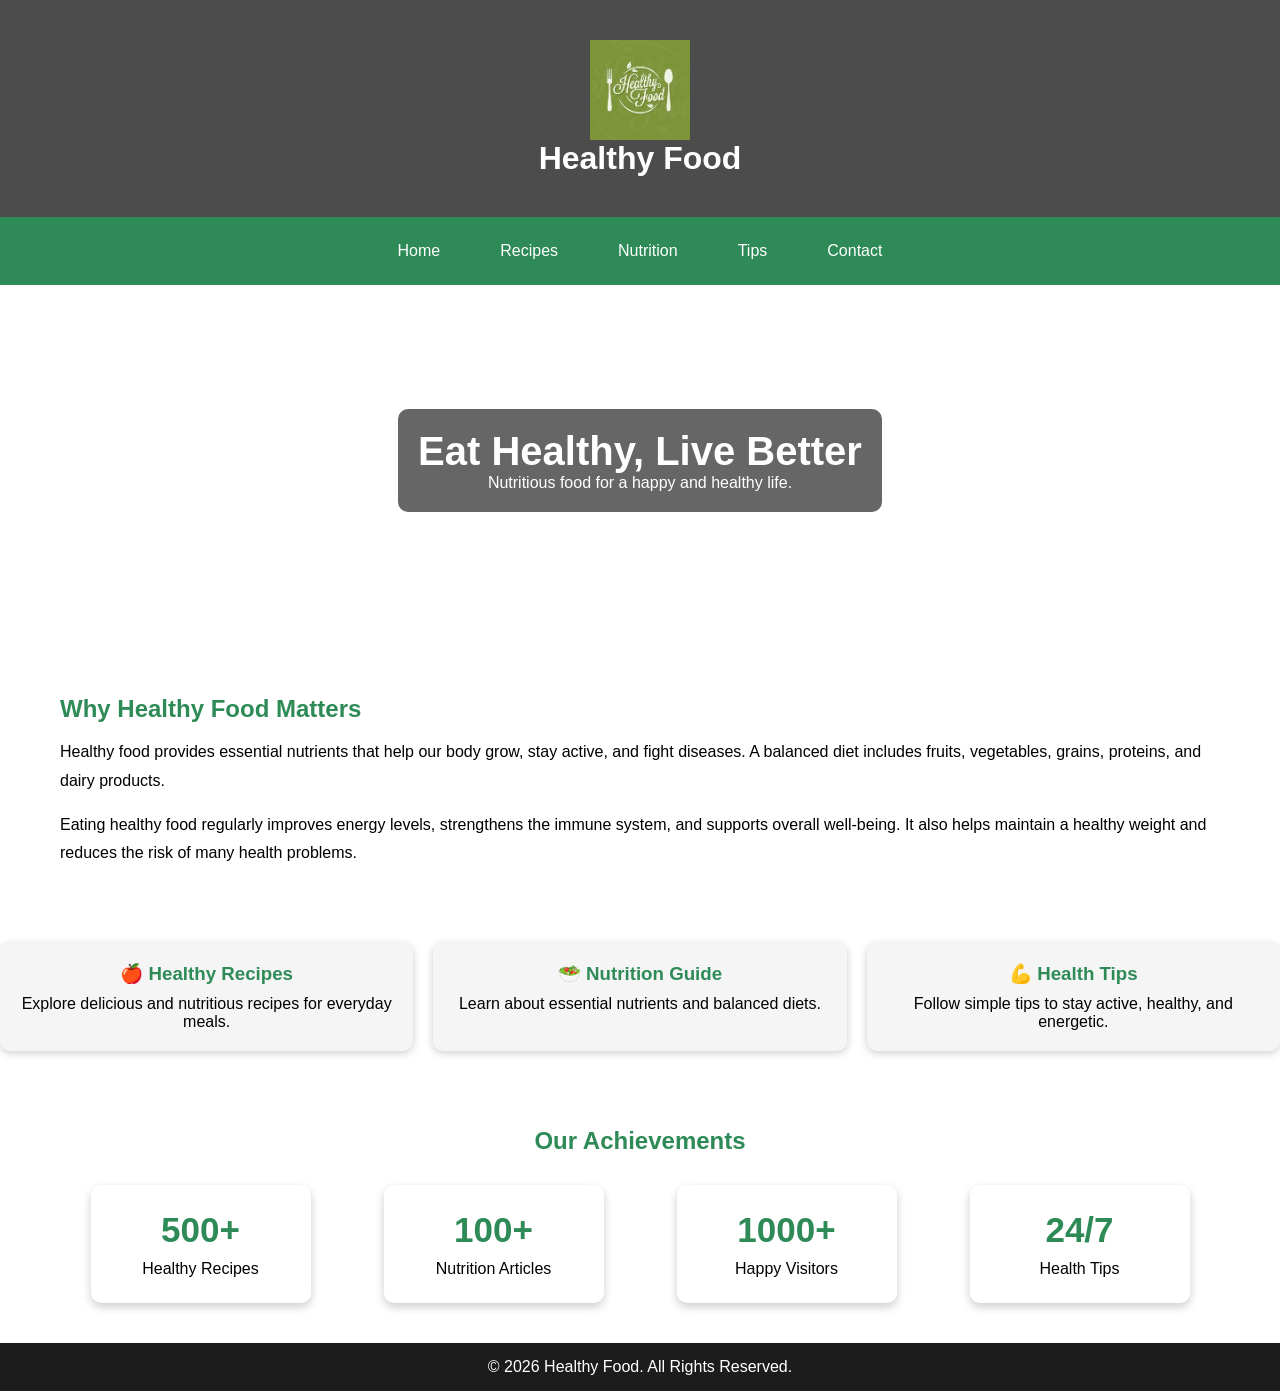
<file: Index.html>
<!DOCTYPE html>
<html lang="en">
<head>
    <meta charset="UTF-8">
    <meta name="viewport" content="width=device-width, initial-scale=1.0">
    <title>Healthy food</title>
     <link rel="stylesheet" href="Style.css">
</head>
<body>
    
     <header>
    <div class="logo-section">
        <img src="Image/logo.jpg" alt="Healthy Food Logo">
          <h1 class="logo-title">Healthy Food</h1>
    </div>
</header>

    <nav>
        <ul>
            <li><a href="index.html">Home</a></li>
            <li><a href="Recipes.html">Recipes</a></li>
            <li><a href="Nutrition.html">Nutrition</a></li>
            <li><a href="Tips.html">Tips</a></li>
            <li><a href="Contact.html">Contact</a></li>
        </ul>
    </nav>

    <section class="banner">
        <div class="banner-text">
            <h2>Eat Healthy, Live Better</h2>
            <p>Nutritious food for a happy and healthy life.</p>
        </div>
    </section>

    <section class="content">
        <h2>Why Healthy Food Matters</h2>

        <p>
            Healthy food provides essential nutrients that help our body
            grow, stay active, and fight diseases. A balanced diet includes
            fruits, vegetables, grains, proteins, and dairy products.
        </p>

        <p>
            Eating healthy food regularly improves energy levels, strengthens
            the immune system, and supports overall well-being. It also helps
            maintain a healthy weight and reduces the risk of many health
            problems.
        </p>
    </section>

   
    <div class="box-container">

        <div class="box">
            <h3>🍎 Healthy Recipes</h3>
            <p>Explore delicious and nutritious recipes for everyday meals.</p>
        </div>

        <div class="box">
            <h3>🥗 Nutrition Guide</h3>
            <p>Learn about essential nutrients and balanced diets.</p>
        </div>

        <div class="box">
            <h3>💪 Health Tips</h3>
            <p>Follow simple tips to stay active, healthy, and energetic.</p>
        </div>

    </div>

     <br><br>

     <section class="statistics">

    <h2>Our Achievements</h2>

    <div class="stats-container">

        <div class="stat-box">
            <h3>500+</h3>
            <p>Healthy Recipes</p>
        </div>

        <div class="stat-box">
            <h3>100+</h3>
            <p>Nutrition Articles</p>
        </div>

        <div class="stat-box">
            <h3>1000+</h3>
            <p>Happy Visitors</p>
        </div>

        <div class="stat-box">
            <h3>24/7</h3>
            <p>Health Tips</p>
        </div>

    </div>

</section>

    <footer>
        <p>&copy; 2026 Healthy Food. All Rights Reserved.</p>
    </footer>

</body>
</html>
</file>
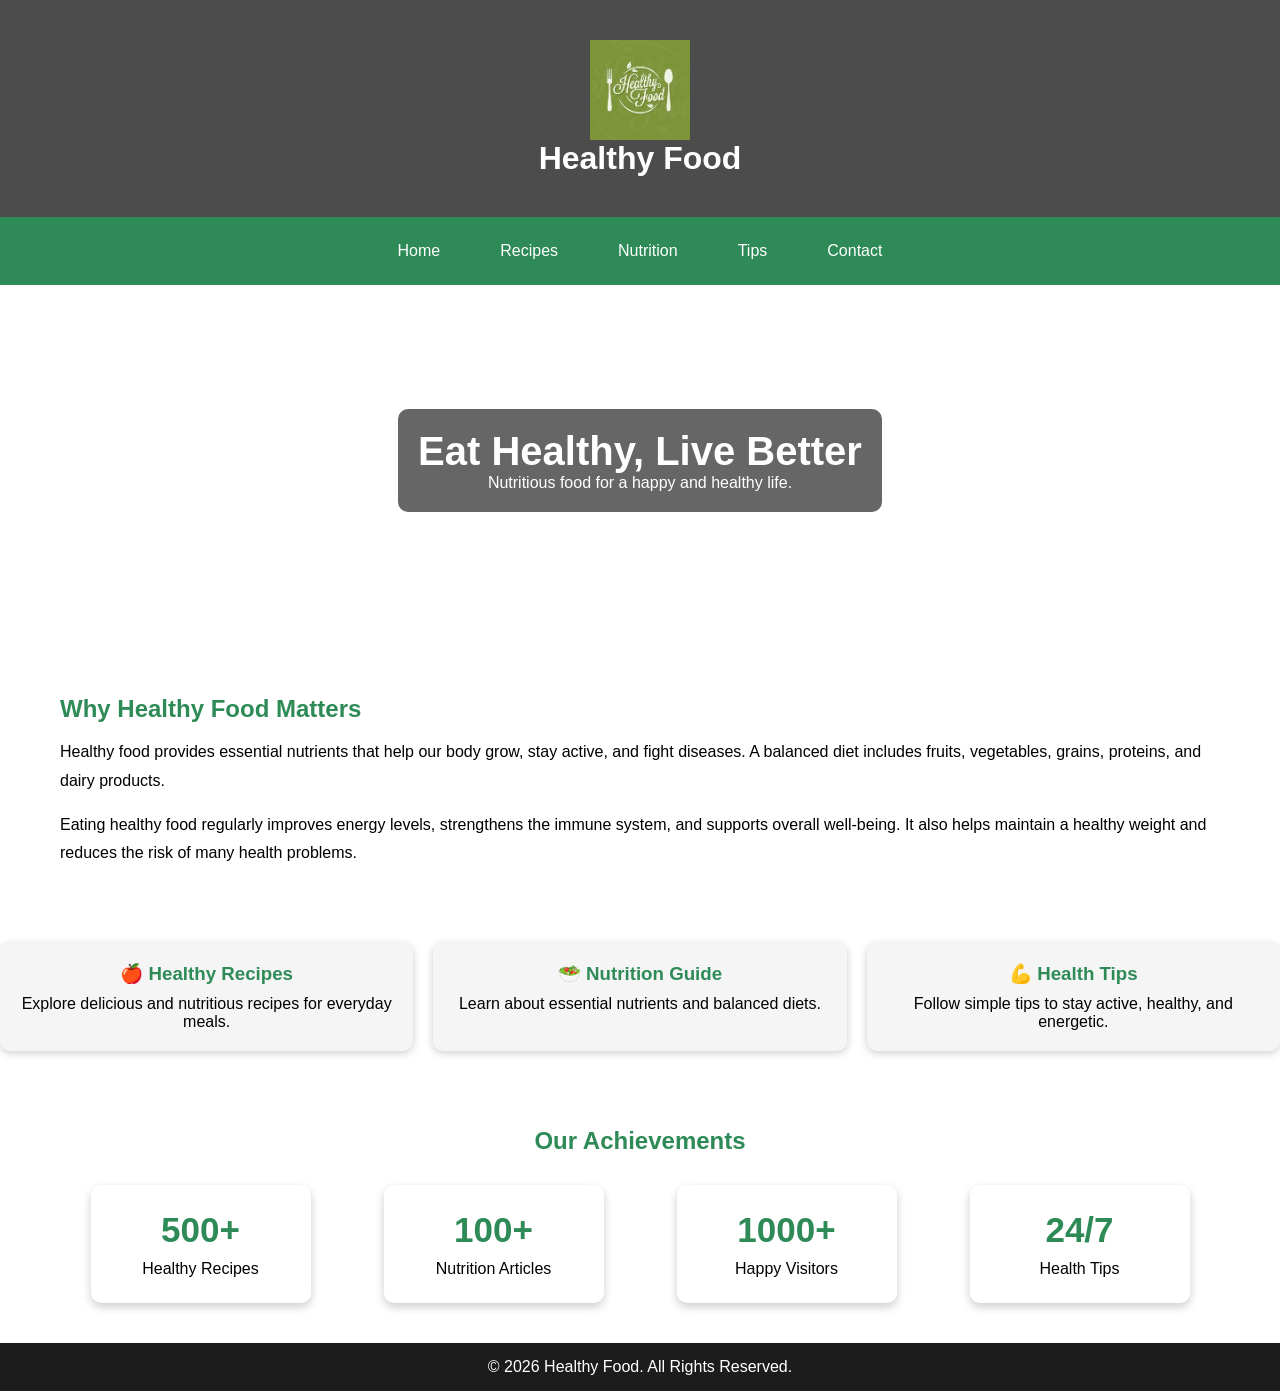
<file: index.html>
<!DOCTYPE html>
<html lang="en">
<head>
    <meta charset="UTF-8">
    <meta name="viewport" content="width=device-width, initial-scale=1.0">
    <title>Healthy food</title>
     <link rel="stylesheet" href="style.css">
</head>
<body>
    
     <header>
    <div class="logo-section">
        <img src="Image/logo.jpg" alt="Healthy Food Logo">
          <h1 class="logo-title">Healthy Food</h1>
    </div>
</header>

    <nav>
        <ul>
            <li><a href="index.html">Home</a></li>
            <li><a href="recipes.html">Recipes</a></li>
            <li><a href="nutrition.html">Nutrition</a></li>
            <li><a href="tips.html">Tips</a></li>
            <li><a href="contact.html">Contact</a></li>
        </ul>
    </nav>

    <section class="banner">
        <div class="banner-text">
            <h2>Eat Healthy, Live Better</h2>
            <p>Nutritious food for a happy and healthy life.</p>
        </div>
    </section>

    <section class="content">
        <h2>Why Healthy Food Matters</h2>

        <p>
            Healthy food provides essential nutrients that help our body
            grow, stay active, and fight diseases. A balanced diet includes
            fruits, vegetables, grains, proteins, and dairy products.
        </p>

        <p>
            Eating healthy food regularly improves energy levels, strengthens
            the immune system, and supports overall well-being. It also helps
            maintain a healthy weight and reduces the risk of many health
            problems.
        </p>
    </section>

   
    <div class="box-container">

        <div class="box">
            <h3>🍎 Healthy Recipes</h3>
            <p>Explore delicious and nutritious recipes for everyday meals.</p>
        </div>

        <div class="box">
            <h3>🥗 Nutrition Guide</h3>
            <p>Learn about essential nutrients and balanced diets.</p>
        </div>

        <div class="box">
            <h3>💪 Health Tips</h3>
            <p>Follow simple tips to stay active, healthy, and energetic.</p>
        </div>

    </div>

     <br><br>

     <section class="statistics">

    <h2>Our Achievements</h2>

    <div class="stats-container">

        <div class="stat-box">
            <h3>500+</h3>
            <p>Healthy Recipes</p>
        </div>

        <div class="stat-box">
            <h3>100+</h3>
            <p>Nutrition Articles</p>
        </div>

        <div class="stat-box">
            <h3>1000+</h3>
            <p>Happy Visitors</p>
        </div>

        <div class="stat-box">
            <h3>24/7</h3>
            <p>Health Tips</p>
        </div>

    </div>

</section>

    <footer>
        <p>&copy; 2026 Healthy Food. All Rights Reserved.</p>
    </footer>

</body>
</html>
</file>
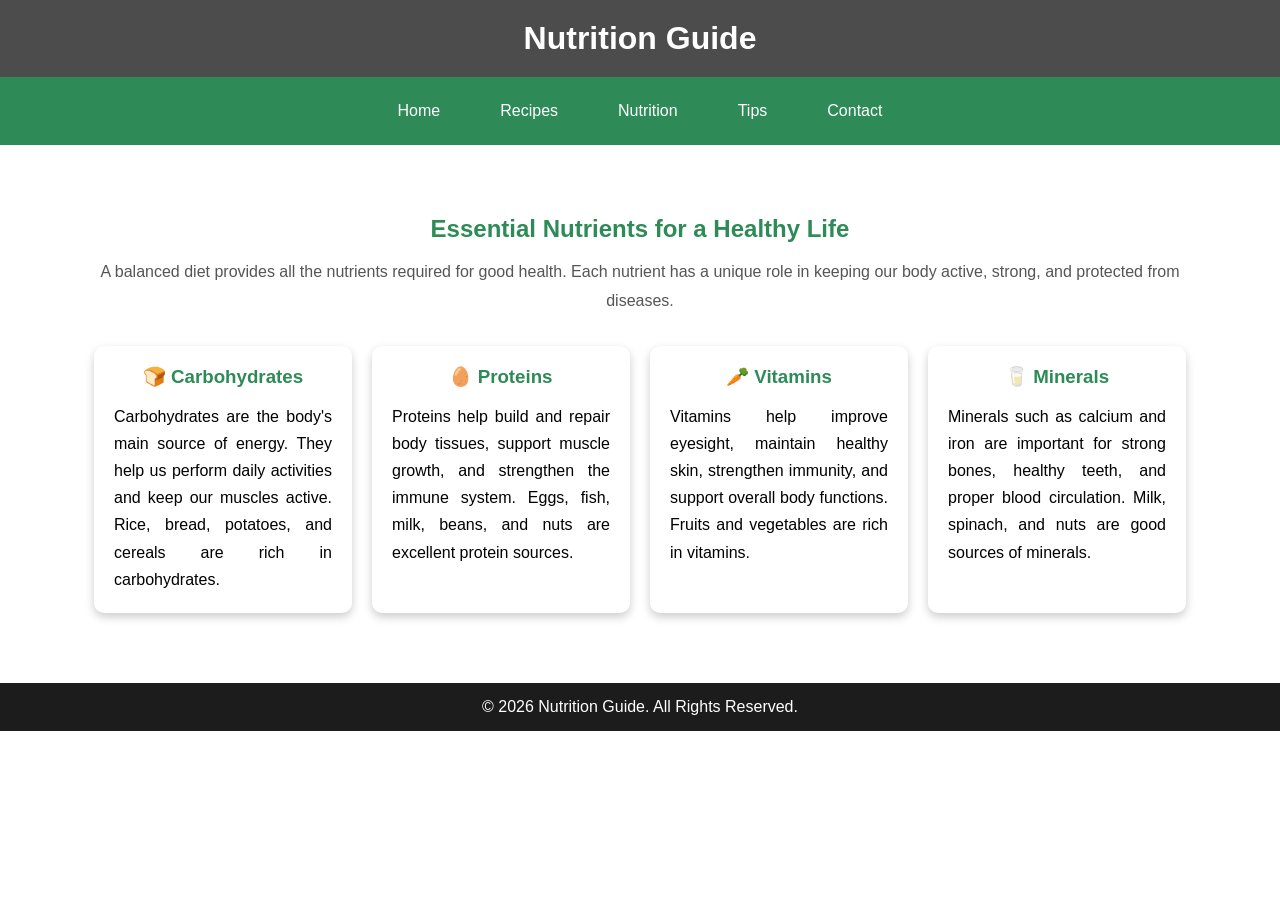
<file: Nutrition.html>
<!DOCTYPE html>
<html lang="en">
<head>
    <meta charset="UTF-8">
    <meta name="viewport" content="width=device-width, initial-scale=1.0">
    <title>Healthy Food</title>
    <link rel="stylesheet" href="style.css">
</head>
<body>
    
    <header>
        <h1>Nutrition Guide</h1>
    </header>

    <nav>
        <ul>
            <li><a href="index.html">Home</a></li>
            <li><a href="recipes.html">Recipes</a></li>
            <li><a href="nutrition.html">Nutrition</a></li>
            <li><a href="tips.html">Tips</a></li>
            <li><a href="contact.html">Contact</a></li>
        </ul>
    </nav>

          <section class="nutrition-container">

    <h2>Essential Nutrients for a Healthy Life</h2>

    <p class="nutrition-text">
        A balanced diet provides all the nutrients required for good health.
        Each nutrient has a unique role in keeping our body active, strong,
        and protected from diseases.
    </p>

    <div class="nutrition-grid">

        <div class="nutrition-card">
            <h3>🍞 Carbohydrates</h3>
            <p>
                Carbohydrates are the body's main source of energy.
                They help us perform daily activities and keep our
                muscles active. Rice, bread, potatoes, and cereals
                are rich in carbohydrates.
            </p>
        </div>

        <div class="nutrition-card">
            <h3>🥚 Proteins</h3>
            <p>
                Proteins help build and repair body tissues,
                support muscle growth, and strengthen the immune
                system. Eggs, fish, milk, beans, and nuts are
                excellent protein sources.
            </p>
        </div>

        <div class="nutrition-card">
            <h3>🥕 Vitamins</h3>
            <p>
                Vitamins help improve eyesight, maintain healthy
                skin, strengthen immunity, and support overall
                body functions. Fruits and vegetables are rich
                in vitamins.
            </p>
        </div>

        <div class="nutrition-card">
            <h3>🥛 Minerals</h3>
            <p>
                Minerals such as calcium and iron are important
                for strong bones, healthy teeth, and proper blood
                circulation. Milk, spinach, and nuts are good
                sources of minerals.
            </p>
        </div>

    </div>

</section>

    <footer>
        <p>&copy; 2026 Nutrition Guide. All Rights Reserved.</p>
    </footer>
</body>
</html>
</file>
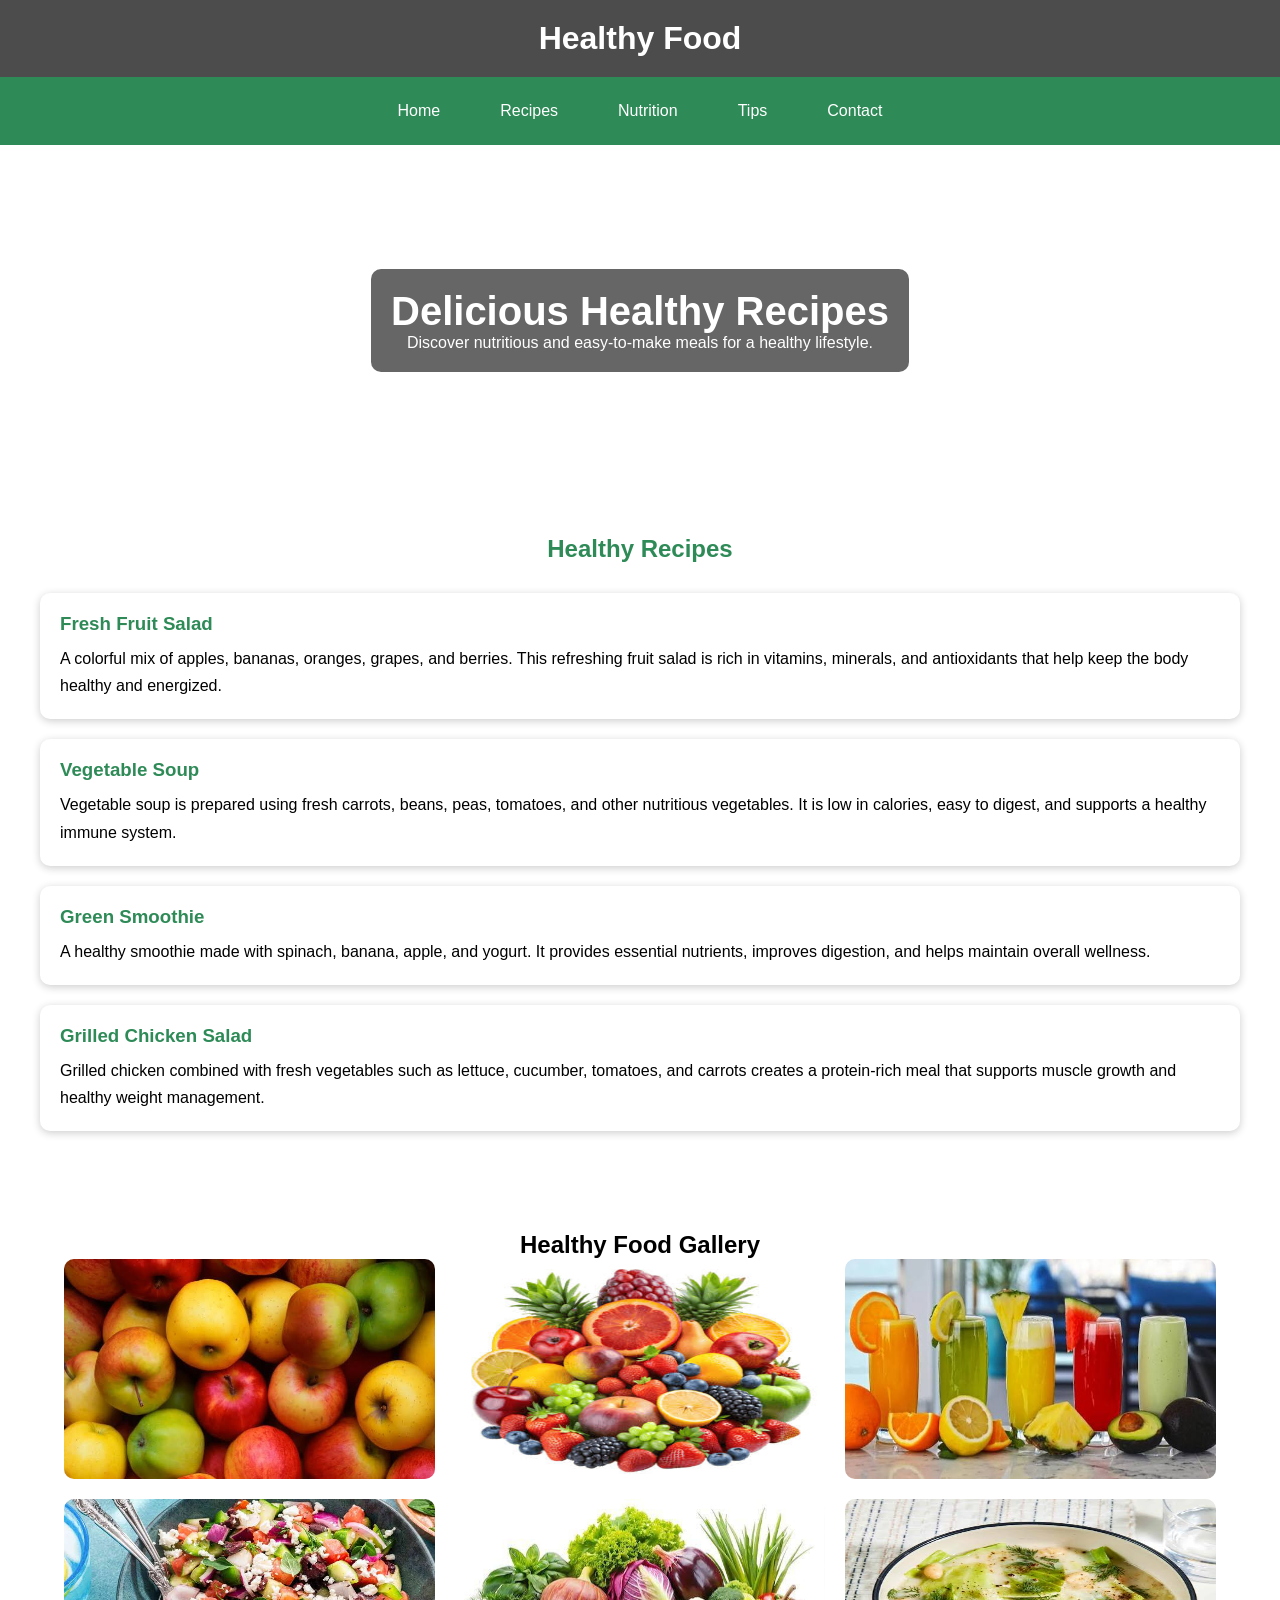
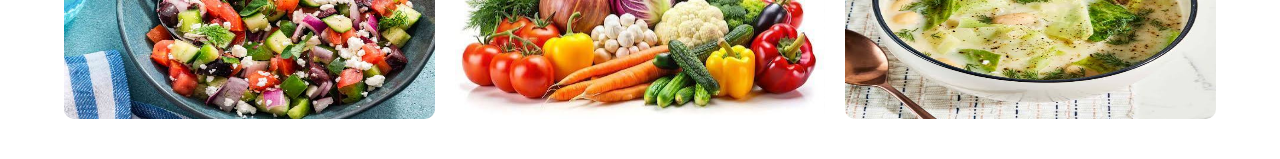
<file: Recipes.html>
<!DOCTYPE html>
<html lang="en">
<head>
    <meta charset="UTF-8">
    <meta name="viewport" content="width=device-width, initial-scale=1.0">
    <title>Healthy Food</title>
  <link rel="stylesheet" href="style.css">
</head>
<body>
    
     <header>
        <h1>Healthy Food</h1>
    </header>

    <nav>
        <ul>
            <li><a href="index.html">Home</a></li>
            <li><a href="recipes.html">Recipes</a></li>
            <li><a href="nutrition.html">Nutrition</a></li>
            <li><a href="tips.html">Tips</a></li>
            <li><a href="contact.html">Contact</a></li>
        </ul>
    </nav>

    <section class="banner">
    <div class="banner-text">
        <h2>Delicious Healthy Recipes</h2>
        <p>Discover nutritious and easy-to-make meals for a healthy lifestyle.</p>
    </div>
</section>

    <section class="recipes">
    <h2>Healthy Recipes</h2>

    <div class="recipe-box">
        <h3>Fresh Fruit Salad</h3>
        <p>
            A colorful mix of apples, bananas, oranges, grapes, and berries.
            This refreshing fruit salad is rich in vitamins, minerals, and
            antioxidants that help keep the body healthy and energized.
        </p>
    </div>

    <div class="recipe-box">
        <h3>Vegetable Soup</h3>
        <p>
            Vegetable soup is prepared using fresh carrots, beans, peas,
            tomatoes, and other nutritious vegetables. It is low in calories,
            easy to digest, and supports a healthy immune system.
        </p>
    </div>

    <div class="recipe-box">
        <h3>Green Smoothie</h3>
        <p>
            A healthy smoothie made with spinach, banana, apple, and yogurt.
            It provides essential nutrients, improves digestion, and helps
            maintain overall wellness.
        </p>
    </div>

    <div class="recipe-box">
        <h3>Grilled Chicken Salad</h3>
        <p>
            Grilled chicken combined with fresh vegetables such as lettuce,
            cucumber, tomatoes, and carrots creates a protein-rich meal that
            supports muscle growth and healthy weight management.
        </p>
    </div>
</section>

    <section class="gallery">

    <h2>Healthy Food Gallery</h2>

       <div class="gallery-container">

               <img src="Image/apple.jpg" alt="apple">
                <img src="Image/fruits.jpg" alt="fruit">
                  <img src="Image/juice.jpg" alt="juice">
                  <img src="Image/salad.jpg" alt="salad">
                    <img src="Image/veg.jpg" alt="veg">
                  <img src="Image/soup.jpg" alt="soup">

        </div>

</section>
</body>
</html>
</file>
<file: Style.css>
*{
    margin:0;
    padding:0;
    box-sizing:border-box;
    font-family: Arial, sans-serif;
}

body{
    background-image:url("https://images.unsplash.com/photo-1490645935967-10de6ba17061");
    background-size:cover;
    background-attachment:fixed;
}

.logo-section{
    display:flex;
    flex-direction:column;
    align-items:center;
    justify-content:center;
    padding:20px;
}


.logo-section img{
    width:100px;
    height:100px;
    animation:pulse 2s infinite;
}

@keyframes pulse{
    0%{
        transform:scale(1);
    }
    50%{
        transform:scale(1.15);
    }
    100%{
        transform:scale(1);
    }
}


.logo-title{
    color:white;
    text-align:center;
    animation:slideLeft 2s ease;
}

@keyframes slideLeft{

    from{
        transform:translateX(-300px);
        opacity:0;
    }

    to{
        transform:translateX(0);
        opacity:1;
    }

}

/* Navigation */
nav{
    background:#2e8b57;
}

nav ul{
    list-style:none;
    display:flex;
    justify-content:center;
    flex-wrap:wrap;
}

nav ul li{
    margin:10px;
}

nav ul li a{
    text-decoration:none;
    color:white;
    padding:10px 15px;
}

nav ul li a:hover{
    background:white;
    color:#2e8b57;
    border-radius:5px;
}

/* Banner */
.banner{
    height:350px;
    background:url("https://images.unsplash.com/photo-1546069901-ba9599a7e63c")
    center/cover no-repeat;
    display:flex;
    justify-content:center;
    align-items:center;
}

.banner-text{
    background:rgba(0,0,0,0.6);
    color:white;
    padding:20px;
    border-radius:10px;
    text-align:center;
}

.banner-text h2{
    font-size:40px;
}

.banner-text{
    text-align:center;
    color:white;
    animation:slideLeft 2s ease;
}

@keyframes slideLeft{

    from{
        opacity:0;
        transform:translateX(-200px);
    }

    to{
        opacity:1;
        transform:translateX(0);
    }

}

/* Content */
.content{
    background:rgba(255,255,255,0.9);
    margin:30px;
    padding:30px;
    border-radius:10px;
}

.content h2{
    color:#2e8b57;
    margin-bottom:15px;
}

.content p{
    line-height:1.8;
    margin-bottom:15px;
}


.statistics{
    width:90%;
    margin:40px auto;
    text-align:center;
}

.statistics h2{
    color:#2e8b57;
    margin-bottom:30px;
    
}

.stats-container{
    display:flex;
    justify-content:space-around;
    flex-wrap:wrap;
    gap:20px;
}

.stat-box{
    background:white;
    width:220px;
    padding:25px;
    border-radius:10px;
    box-shadow:0 4px 10px rgba(0,0,0,.2);
    transition:.5s;
    cursor: pointer;
}

.stat-box:hover{
    transform:translateY(-10px);
}

.stat-box h3{
    color:#2e8b57;
    font-size:35px;
}

.stat-box p{
    margin-top:10px;
}

/* Footer */
footer{
    background:rgba(0,0,0,0.8);
    color:white;
    text-align:center;
    padding:15px;
}


.box-container{
    display:flex;
    gap:20px;
    margin-top:30px;
    cursor: pointer;
}

.box{
    flex:1;
    background:#f5f5f5;
    padding:20px;
    border-radius:10px;
    text-align:center;
    box-shadow:0 2px 8px rgba(0,0,0,0.2);
    
}

.box h3{
    color:#2e8b57;
    margin-bottom:10px;
    
}

/* Responsive Design */
@media(max-width:768px){

    nav ul{
        flex-direction:column;
        text-align:center;
    }

    .banner{
        height:250px;
    }

    .banner-text h2{
        font-size:28px;
    }

    .content{
        margin:15px;
        padding:20px;
    }
}



.recipes{
    padding:40px;
    background:rgba(255,255,255,0.9);
}

.recipes h2{
    text-align:center;
    color:#2e8b57;
    margin-bottom:30px;
}

.recipe-box{
    background:white;
    padding:20px;
    margin-bottom:20px;
    border-radius:10px;
    box-shadow:0 2px 8px rgba(0,0,0,0.2);
}

.recipe-box h3{
    color:#2e8b57;
    margin-bottom:10px;
}

.recipe-box p{
    line-height:1.7;
}

.gallery{
    width:90%;
    margin:40px auto;
    text-align:center;
}

.gallery-container{
    display:grid;
    grid-template-columns:repeat(3,1fr);
    gap:20px;
}

.gallery img{
    width:100%;
    height:220px;
    border-radius:10px;
    transition:.5s;
}

.gallery img:hover{
    transform:scale(1.05);
}

@media(max-width:768px){
    .recipes{
        padding:20px;
    }

    .recipe-box{
        padding:15px;
    }
}


/* nutrition /*

/* Background Image */
body{
    margin:0;
    font-family:Arial, sans-serif;
    background-image:url("https://images.unsplash.com/photo-1490645935967-10de6ba17061");
    background-size:cover;
    background-position:center;
    background-attachment:fixed;
}

/* Header */
header{
    background:rgba(0,0,0,0.7);
    color:white;
    text-align:center;
    padding:20px;
}

/* Navigation */
nav{
    background:#2e8b57;
}

nav ul{
    list-style:none;
    display:flex;
    justify-content:center;
    margin:0;
    padding:0;
}

nav ul li a{
    color:white;
    text-decoration:none;
    padding:15px 20px;
    display:block;
}

nav ul li a:hover{
    background:white;
    color:#2e8b57;
}

/* Banner */
.nutrition-banner{
    height:300px;
    display:flex;
    justify-content:center;
    align-items:center;
    text-align:center;
}

/* Nutrition Container */

.nutrition-container{
    width:90%;
    max-width:1200px;
    margin:40px auto;
    padding:30px;
    background:rgba(255,255,255,0.9);
    border-radius:15px;
}

.nutrition-container h2{
    text-align:center;
    color:#2E8B57;
    margin-bottom:15px;
}

.nutrition-text{
    text-align:center;
    line-height:1.8;
    margin-bottom:30px;
    color:#555;
}

/* Grid */

.nutrition-grid{
    display:grid;
    grid-template-columns:repeat(4,1fr);
    gap:20px;
}

/* Card */

.nutrition-card{
    background:white;
    padding:20px;
    border-radius:10px;
    box-shadow:0 4px 10px rgba(0,0,0,0.2);
    transition:0.4s;
}

.nutrition-card:hover{
    transform:translateY(-8px);
}

.nutrition-card h3{
    color:#2E8B57;
    text-align:center;
    margin-bottom:15px;
    cursor: pointer;
}

.nutrition-card p{
    text-align:justify;
    line-height:1.7;
    cursor: pointer;
}


/* Laptop */
@media(max-width:1200px){

.nutrition-grid{
    grid-template-columns:repeat(4,1fr);
}

}

/* Tablet */
@media(max-width:992px){

.nutrition-grid{
    grid-template-columns:repeat(2,1fr);
}

}

/* Mobile */
@media(max-width:768px){

.nutrition-grid{
    grid-template-columns:1fr;
}

.nutrition-container{
    width:95%;
    padding:20px;
}

}

/* Tips Banner */

.tips-banner{
    height:300px;
    background:url("images/tips.jpg");
    background-size:cover;
    background-position:center;
    display:flex;
    justify-content:center;
    align-items:center;
}

.banner-content{
    background:rgba(0,0,0,0.6);
    color:white;
    padding:20px;
    border-radius:10px;
    text-align:center;
}

/* Container */

.tips-container{

    width:90%;
    max-width:1200px;
    margin:40px auto;
    background:rgba(255,255,255,0.9);
    padding:30px;
    border-radius:15px;

}

.tips-container h2{

    text-align:center;
    color:#2e8b57;
    margin-bottom:30px;

}

/* Grid */

.tips-grid{

    display:grid;
    grid-template-columns:repeat(3,1fr);
    gap:20px;

}

/* Cards */

.tip-card{

    background:white;
    padding:20px;
    border-radius:10px;
    box-shadow:0 4px 10px rgba(0,0,0,.2);
    transition:.5s;

}

.tip-card:hover{

    transform:translateY(-10px);

}

.tip-card h3{

    color:#2e8b57;
    margin-bottom:10px;

}

.tip-card p{

    line-height:1.8;
    text-align:justify;

}

/* Tablet */

@media(max-width:992px){

.tips-grid{

grid-template-columns:repeat(2,1fr);

}

}

/* Mobile */

@media(max-width:768px){

.tips-grid{

grid-template-columns:1fr;

}

.tips-container{

width:95%;
padding:20px;

}

.banner-content h2{

font-size:24px;

}

}

.nutrition-card:hover{
    box-shadow:0 0 20px #2E8B57;
}



/* Contact Page */

.contact-banner{
    height:300px;
    background:url("Image/contact.jpg") center/cover;
    display:flex;
    justify-content:center;
    align-items:center;
}

.contact-container{
    width:90%;
    margin:40px auto;
    display:grid;
    grid-template-columns:1fr 1fr;
    gap:30px;
}

.contact-info,
.contact-form{
    background:white;
    padding:30px;
    border-radius:10px;
    box-shadow:0 4px 10px rgba(0,0,0,0.2);
}

.contact-form input,
.contact-form textarea{
    width:100%;
    padding:12px;
    margin:10px 0;
    border:1px solid #ccc;
    border-radius:5px;
}

.contact-form button{
    background:#2e8b57;
    color:white;
    border:none;
    padding:12px 20px;
    border-radius:5px;
    cursor:pointer;
}

.contact-form button:hover{
    background:#1f6b45;
}

/* Beautiful Footer */

footer{
    background:#1c1c1c;
    color:white;
    margin-top:40px;
}

.footer-container{
    width:90%;
    margin:auto;
    display:grid;
    grid-template-columns:repeat(4,1fr);
    gap:30px;
    padding:40px 0;
}

.footer-box h3{
    color:#66ff99;
    margin-bottom:15px;
    cursor: pointer;
}

.footer-box p{
    margin:10px 0;
    line-height:1.8;
    cursor: pointer;
}

.footer-box a{
    color:white;
    text-decoration:none;
    cursor: pointer;
}

.footer-box a:hover{
    color:#66ff99;
}

.copyright{
    text-align:center;
    background:#111;
    padding:15px;
}

/* Tablet */

@media(max-width:992px){

.contact-container{
grid-template-columns:1fr;
}

.footer-container{
grid-template-columns:repeat(2,1fr);
}

}

/* Mobile */

@media(max-width:768px){

.footer-container{
grid-template-columns:1fr;
text-align:center;
}

.contact-container{
width:95%;
}

}
</file>
<file: style.css>
*{
    margin:0;
    padding:0;
    box-sizing:border-box;
    font-family: Arial, sans-serif;
}

body{
    background-image:url("https://images.unsplash.com/photo-1490645935967-10de6ba17061");
    background-size:cover;
    background-attachment:fixed;
}

.logo-section{
    display:flex;
    flex-direction:column;
    align-items:center;
    justify-content:center;
    padding:20px;
}


.logo-section img{
    width:100px;
    height:100px;
    animation:pulse 2s infinite;
}

@keyframes pulse{
    0%{
        transform:scale(1);
    }
    50%{
        transform:scale(1.15);
    }
    100%{
        transform:scale(1);
    }
}


.logo-title{
    color:white;
    text-align:center;
    animation:slideLeft 2s ease;
}

@keyframes slideLeft{

    from{
        transform:translateX(-300px);
        opacity:0;
    }

    to{
        transform:translateX(0);
        opacity:1;
    }

}

/* Navigation */
nav{
    background:#2e8b57;
}

nav ul{
    list-style:none;
    display:flex;
    justify-content:center;
    flex-wrap:wrap;
}

nav ul li{
    margin:10px;
}

nav ul li a{
    text-decoration:none;
    color:white;
    padding:10px 15px;
}

nav ul li a:hover{
    background:white;
    color:#2e8b57;
    border-radius:5px;
}

/* Banner */
.banner{
    height:350px;
    background:url("https://images.unsplash.com/photo-1546069901-ba9599a7e63c")
    center/cover no-repeat;
    display:flex;
    justify-content:center;
    align-items:center;
}

.banner-text{
    background:rgba(0,0,0,0.6);
    color:white;
    padding:20px;
    border-radius:10px;
    text-align:center;
}

.banner-text h2{
    font-size:40px;
}

.banner-text{
    text-align:center;
    color:white;
    animation:slideLeft 2s ease;
}

@keyframes slideLeft{

    from{
        opacity:0;
        transform:translateX(-200px);
    }

    to{
        opacity:1;
        transform:translateX(0);
    }

}

/* Content */
.content{
    background:rgba(255,255,255,0.9);
    margin:30px;
    padding:30px;
    border-radius:10px;
}

.content h2{
    color:#2e8b57;
    margin-bottom:15px;
}

.content p{
    line-height:1.8;
    margin-bottom:15px;
}


.statistics{
    width:90%;
    margin:40px auto;
    text-align:center;
}

.statistics h2{
    color:#2e8b57;
    margin-bottom:30px;
    
}

.stats-container{
    display:flex;
    justify-content:space-around;
    flex-wrap:wrap;
    gap:20px;
}

.stat-box{
    background:white;
    width:220px;
    padding:25px;
    border-radius:10px;
    box-shadow:0 4px 10px rgba(0,0,0,.2);
    transition:.5s;
    cursor: pointer;
}

.stat-box:hover{
    transform:translateY(-10px);
}

.stat-box h3{
    color:#2e8b57;
    font-size:35px;
}

.stat-box p{
    margin-top:10px;
}

/* Footer */
footer{
    background:rgba(0,0,0,0.8);
    color:white;
    text-align:center;
    padding:15px;
}


.box-container{
    display:flex;
    gap:20px;
    margin-top:30px;
    cursor: pointer;
}

.box{
    flex:1;
    background:#f5f5f5;
    padding:20px;
    border-radius:10px;
    text-align:center;
    box-shadow:0 2px 8px rgba(0,0,0,0.2);
    
}

.box h3{
    color:#2e8b57;
    margin-bottom:10px;
    
}

/* Responsive Design */
@media(max-width:768px){

    nav ul{
        flex-direction:column;
        text-align:center;
    }

    .banner{
        height:250px;
    }

    .banner-text h2{
        font-size:28px;
    }

    .content{
        margin:15px;
        padding:20px;
    }
}



.recipes{
    padding:40px;
    background:rgba(255,255,255,0.9);
}

.recipes h2{
    text-align:center;
    color:#2e8b57;
    margin-bottom:30px;
}

.recipe-box{
    background:white;
    padding:20px;
    margin-bottom:20px;
    border-radius:10px;
    box-shadow:0 2px 8px rgba(0,0,0,0.2);
}

.recipe-box h3{
    color:#2e8b57;
    margin-bottom:10px;
}

.recipe-box p{
    line-height:1.7;
}

.gallery{
    width:90%;
    margin:40px auto;
    text-align:center;
}

.gallery-container{
    display:grid;
    grid-template-columns:repeat(3,1fr);
    gap:20px;
}

.gallery img{
    width:100%;
    height:220px;
    border-radius:10px;
    transition:.5s;
}

.gallery img:hover{
    transform:scale(1.05);
}

@media(max-width:768px){
    .recipes{
        padding:20px;
    }

    .recipe-box{
        padding:15px;
    }
}


/* nutrition /*

/* Background Image */
body{
    margin:0;
    font-family:Arial, sans-serif;
    background-image:url("https://images.unsplash.com/photo-1490645935967-10de6ba17061");
    background-size:cover;
    background-position:center;
    background-attachment:fixed;
}

/* Header */
header{
    background:rgba(0,0,0,0.7);
    color:white;
    text-align:center;
    padding:20px;
}

/* Navigation */
nav{
    background:#2e8b57;
}

nav ul{
    list-style:none;
    display:flex;
    justify-content:center;
    margin:0;
    padding:0;
}

nav ul li a{
    color:white;
    text-decoration:none;
    padding:15px 20px;
    display:block;
}

nav ul li a:hover{
    background:white;
    color:#2e8b57;
}

/* Banner */
.nutrition-banner{
    height:300px;
    display:flex;
    justify-content:center;
    align-items:center;
    text-align:center;
}

/* Nutrition Container */

.nutrition-container{
    width:90%;
    max-width:1200px;
    margin:40px auto;
    padding:30px;
    background:rgba(255,255,255,0.9);
    border-radius:15px;
}

.nutrition-container h2{
    text-align:center;
    color:#2E8B57;
    margin-bottom:15px;
}

.nutrition-text{
    text-align:center;
    line-height:1.8;
    margin-bottom:30px;
    color:#555;
}

/* Grid */

.nutrition-grid{
    display:grid;
    grid-template-columns:repeat(4,1fr);
    gap:20px;
}

/* Card */

.nutrition-card{
    background:white;
    padding:20px;
    border-radius:10px;
    box-shadow:0 4px 10px rgba(0,0,0,0.2);
    transition:0.4s;
}

.nutrition-card:hover{
    transform:translateY(-8px);
}

.nutrition-card h3{
    color:#2E8B57;
    text-align:center;
    margin-bottom:15px;
    cursor: pointer;
}

.nutrition-card p{
    text-align:justify;
    line-height:1.7;
    cursor: pointer;
}


/* Laptop */
@media(max-width:1200px){

.nutrition-grid{
    grid-template-columns:repeat(4,1fr);
}

}

/* Tablet */
@media(max-width:992px){

.nutrition-grid{
    grid-template-columns:repeat(2,1fr);
}

}

/* Mobile */
@media(max-width:768px){

.nutrition-grid{
    grid-template-columns:1fr;
}

.nutrition-container{
    width:95%;
    padding:20px;
}

}

/* Tips Banner */

.tips-banner{
    height:300px;
    background:url("images/tips.jpg");
    background-size:cover;
    background-position:center;
    display:flex;
    justify-content:center;
    align-items:center;
}

.banner-content{
    background:rgba(0,0,0,0.6);
    color:white;
    padding:20px;
    border-radius:10px;
    text-align:center;
}

/* Container */

.tips-container{

    width:90%;
    max-width:1200px;
    margin:40px auto;
    background:rgba(255,255,255,0.9);
    padding:30px;
    border-radius:15px;

}

.tips-container h2{

    text-align:center;
    color:#2e8b57;
    margin-bottom:30px;

}

/* Grid */

.tips-grid{

    display:grid;
    grid-template-columns:repeat(3,1fr);
    gap:20px;

}

/* Cards */

.tip-card{

    background:white;
    padding:20px;
    border-radius:10px;
    box-shadow:0 4px 10px rgba(0,0,0,.2);
    transition:.5s;

}

.tip-card:hover{

    transform:translateY(-10px);

}

.tip-card h3{

    color:#2e8b57;
    margin-bottom:10px;

}

.tip-card p{

    line-height:1.8;
    text-align:justify;

}

/* Tablet */

@media(max-width:992px){

.tips-grid{

grid-template-columns:repeat(2,1fr);

}

}

/* Mobile */

@media(max-width:768px){

.tips-grid{

grid-template-columns:1fr;

}

.tips-container{

width:95%;
padding:20px;

}

.banner-content h2{

font-size:24px;

}

}

.nutrition-card:hover{
    box-shadow:0 0 20px #2E8B57;
}



/* Contact Page */

.contact-banner{
    height:300px;
    background:url("Image/contact.jpg") center/cover;
    display:flex;
    justify-content:center;
    align-items:center;
}

.contact-container{
    width:90%;
    margin:40px auto;
    display:grid;
    grid-template-columns:1fr 1fr;
    gap:30px;
}

.contact-info,
.contact-form{
    background:white;
    padding:30px;
    border-radius:10px;
    box-shadow:0 4px 10px rgba(0,0,0,0.2);
}

.contact-form input,
.contact-form textarea{
    width:100%;
    padding:12px;
    margin:10px 0;
    border:1px solid #ccc;
    border-radius:5px;
}

.contact-form button{
    background:#2e8b57;
    color:white;
    border:none;
    padding:12px 20px;
    border-radius:5px;
    cursor:pointer;
}

.contact-form button:hover{
    background:#1f6b45;
}

/* Beautiful Footer */

footer{
    background:#1c1c1c;
    color:white;
    margin-top:40px;
}

.footer-container{
    width:90%;
    margin:auto;
    display:grid;
    grid-template-columns:repeat(4,1fr);
    gap:30px;
    padding:40px 0;
}

.footer-box h3{
    color:#66ff99;
    margin-bottom:15px;
    cursor: pointer;
}

.footer-box p{
    margin:10px 0;
    line-height:1.8;
    cursor: pointer;
}

.footer-box a{
    color:white;
    text-decoration:none;
    cursor: pointer;
}

.footer-box a:hover{
    color:#66ff99;
}

.copyright{
    text-align:center;
    background:#111;
    padding:15px;
}

/* Tablet */

@media(max-width:992px){

.contact-container{
grid-template-columns:1fr;
}

.footer-container{
grid-template-columns:repeat(2,1fr);
}

}

/* Mobile */

@media(max-width:768px){

.footer-container{
grid-template-columns:1fr;
text-align:center;
}

.contact-container{
width:95%;
}

}
</file>
